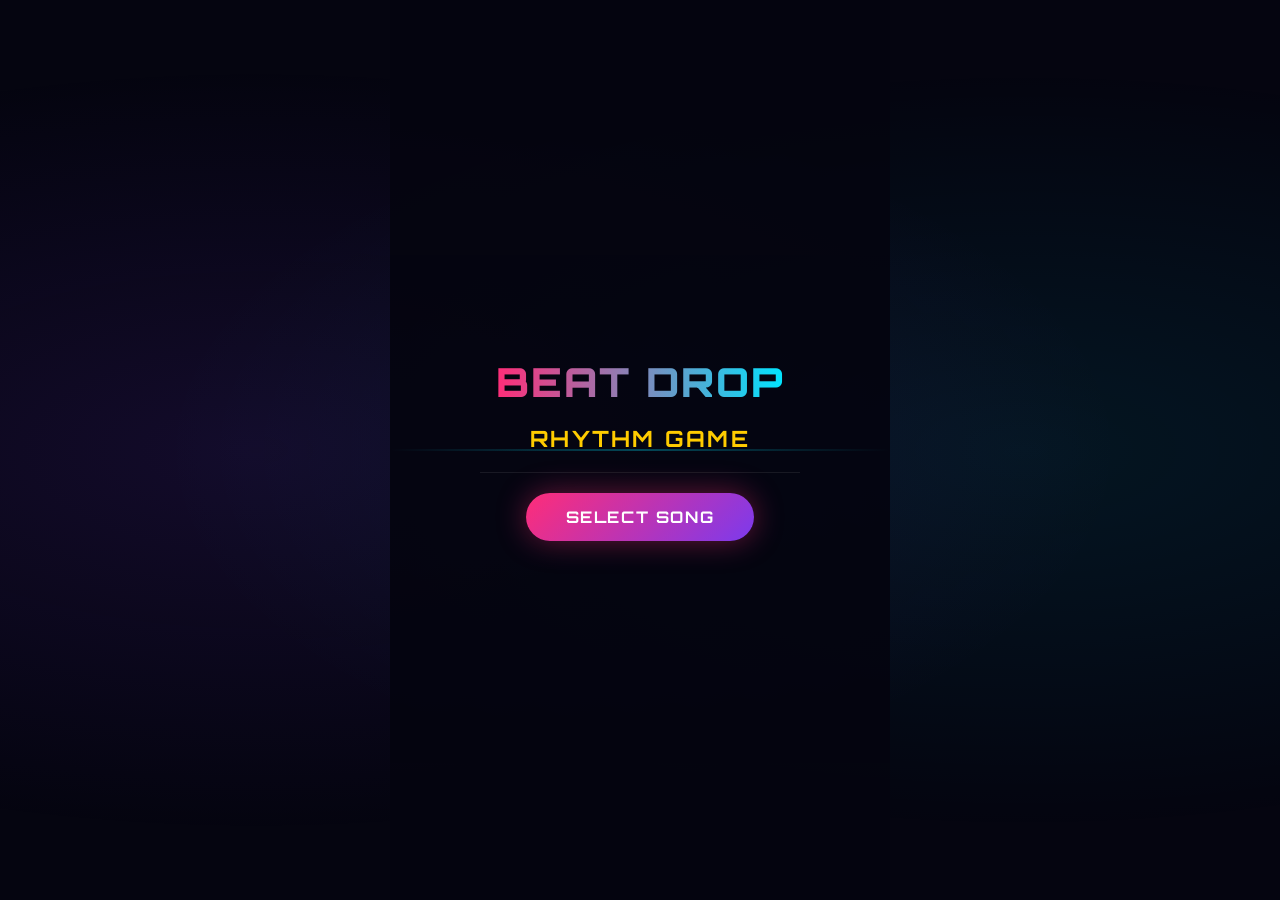
<file: index.html>
<!DOCTYPE html>
<html lang="en">
<head>
<meta charset="UTF-8">
<meta name="viewport" content="width=device-width, initial-scale=1.0">
<title>BEAT DROP</title>
<style>
  @import url('https://fonts.googleapis.com/css2?family=Orbitron:wght@400;700;900&family=Share+Tech+Mono&display=swap');

  :root {
    --col1: #ff2d78;
    --col2: #ffcc00;
    --col3: #00e5ff;
    --col4: #7c3aed;
    --bg: #050510;
  }

  * { margin: 0; padding: 0; box-sizing: border-box; }

  body {
    background: var(--bg);
    font-family: 'Share Tech Mono', monospace;
    color: #fff;
    height: 100vh;
    overflow: hidden;
    display: flex;
    flex-direction: column;
    align-items: center;
    justify-content: center;
  }

  body::before {
    content: '';
    position: fixed;
    inset: 0;
    background:
      radial-gradient(ellipse at 20% 50%, rgba(124,58,237,0.12) 0%, transparent 60%),
      radial-gradient(ellipse at 80% 50%, rgba(0,229,255,0.08) 0%, transparent 60%);
    pointer-events: none;
    z-index: 0;
  }

  #screen {
    position: relative;
    z-index: 1;
    display: flex;
    flex-direction: column;
    align-items: center;
    width: 100%;
    max-width: 500px;
    height: 100vh;
  }

  /* ── SHARED OVERLAY ── */
  .overlay {
    position: absolute;
    inset: 0;
    display: flex;
    flex-direction: column;
    align-items: center;
    justify-content: center;
    background: rgba(5,5,16,0.92);
    z-index: 20;
    gap: 20px;
    padding: 30px;
    text-align: center;
  }

  .overlay.hidden { display: none; }

  .overlay h1 {
    font-family: 'Orbitron', sans-serif;
    font-size: 2.5rem;
    font-weight: 900;
    background: linear-gradient(90deg, var(--col1), var(--col3));
    -webkit-background-clip: text;
    -webkit-text-fill-color: transparent;
    background-clip: text;
    line-height: 1.1;
    letter-spacing: 0.05em;
  }

  .overlay h2 {
    font-family: 'Orbitron', sans-serif;
    font-size: 1.4rem;
    font-weight: 700;
    color: var(--col2);
    letter-spacing: 0.1em;
  }

  .overlay p {
    font-size: 0.85rem;
    color: rgba(255,255,255,0.6);
    line-height: 1.7;
    max-width: 320px;
  }

  /* ── BUTTONS ── */
  .btn {
    font-family: 'Orbitron', sans-serif;
    font-size: 1rem;
    font-weight: 700;
    letter-spacing: 0.1em;
    padding: 14px 40px;
    border-radius: 50px;
    border: none;
    cursor: pointer;
    background: linear-gradient(135deg, var(--col1), var(--col4));
    color: #fff;
    box-shadow: 0 0 30px rgba(255,45,120,0.4);
    transition: transform 0.15s, box-shadow 0.15s;
  }

  .btn:hover {
    transform: scale(1.05);
    box-shadow: 0 0 45px rgba(255,45,120,0.6);
  }

  .btn-ghost {
    font-family: 'Orbitron', sans-serif;
    font-size: 0.8rem;
    font-weight: 700;
    letter-spacing: 0.1em;
    padding: 10px 28px;
    border-radius: 50px;
    border: 2px solid rgba(255,255,255,0.2);
    cursor: pointer;
    background: transparent;
    color: rgba(255,255,255,0.5);
    transition: all 0.2s;
  }

  .btn-ghost:hover {
    border-color: rgba(255,255,255,0.5);
    color: rgba(255,255,255,0.9);
  }

  /* ── DIVIDER ── */
  .divider {
    width: 100%;
    max-width: 320px;
    height: 1px;
    background: rgba(255,255,255,0.08);
  }

  /* ── MAIN MENU SPECIFIC ── */
  #mainMenu .tagline {
    font-size: 0.75rem;
    letter-spacing: 0.25em;
    color: rgba(255,255,255,0.3);
    text-transform: uppercase;
  }

  #mainMenu .menu-actions {
    display: flex;
    flex-direction: column;
    align-items: center;
    gap: 12px;
    width: 100%;
  }

  /* animated scanline on main menu */
  #mainMenu::before {
    content: '';
    position: absolute;
    left: 0; right: 0;
    height: 2px;
    background: linear-gradient(90deg, transparent, var(--col3), transparent);
    opacity: 0.3;
    animation: scanline 4s linear infinite;
    pointer-events: none;
  }

  @keyframes scanline {
    0%   { top: 0%; }
    100% { top: 100%; }
  }

  /* ── LEVEL SELECT ── */
  #levelSelect {
    justify-content: flex-start;
    padding-top: 0;
    gap: 0;
  }

  .level-select-header {
    width: 100%;
    display: flex;
    align-items: center;
    gap: 14px;
    padding: 20px 20px 16px;
    flex-shrink: 0;
    border-bottom: 1px solid rgba(255,255,255,0.06);
  }

  .back-btn {
    width: 36px;
    height: 36px;
    border-radius: 50%;
    border: 2px solid rgba(255,255,255,0.15);
    background: transparent;
    color: rgba(255,255,255,0.6);
    cursor: pointer;
    display: flex;
    align-items: center;
    justify-content: center;
    font-size: 1rem;
    transition: all 0.2s;
    flex-shrink: 0;
  }

  .back-btn:hover {
    border-color: var(--col3);
    color: var(--col3);
  }

  .level-select-header h2 {
    font-family: 'Orbitron', sans-serif;
    font-size: 0.85rem;
    font-weight: 700;
    letter-spacing: 0.25em;
    color: rgba(255,255,255,0.5);
  }

  .song-list {
    width: 100%;
    flex: 1;
    overflow-y: auto;
    padding: 16px;
    display: flex;
    flex-direction: column;
    gap: 12px;
  }

  .song-list::-webkit-scrollbar { width: 4px; }
  .song-list::-webkit-scrollbar-track { background: transparent; }
  .song-list::-webkit-scrollbar-thumb { background: rgba(255,255,255,0.1); border-radius: 2px; }

  /* ── SONG CARD ── */
  .song-card {
    width: 100%;
    border-radius: 14px;
    border: 1px solid rgba(255,255,255,0.08);
    background: rgba(255,255,255,0.03);
    padding: 16px;
    cursor: pointer;
    transition: transform 0.15s, border-color 0.15s, background 0.15s, box-shadow 0.15s;
    display: flex;
    align-items: center;
    gap: 14px;
    position: relative;
    overflow: hidden;
  }

  .song-card::before {
    content: '';
    position: absolute;
    top: 0; left: 0; right: 0;
    height: 2px;
    border-radius: 14px 14px 0 0;
    background: var(--card-accent);
    opacity: 0.6;
    transition: opacity 0.15s;
  }

  .song-card:hover {
    transform: translateY(-2px);
    border-color: rgba(255,255,255,0.18);
    background: rgba(255,255,255,0.06);
    box-shadow: 0 8px 32px rgba(0,0,0,0.4);
  }

  .song-card:hover::before { opacity: 1; }

  .song-card:active { transform: scale(0.98); }

  .song-icon {
    width: 52px;
    height: 52px;
    border-radius: 10px;
    display: flex;
    align-items: center;
    justify-content: center;
    font-size: 1.4rem;
    flex-shrink: 0;
    background: var(--card-accent-bg);
    border: 1px solid var(--card-accent-border);
  }

  .song-info {
    flex: 1;
    text-align: left;
    min-width: 0;
  }

  .song-title {
    font-family: 'Orbitron', sans-serif;
    font-size: 0.95rem;
    font-weight: 700;
    color: #fff;
    letter-spacing: 0.05em;
    white-space: nowrap;
    overflow: hidden;
    text-overflow: ellipsis;
  }

  .song-artist {
    font-size: 0.72rem;
    color: rgba(255,255,255,0.45);
    letter-spacing: 0.08em;
    margin-top: 3px;
  }

  .song-meta {
    display: flex;
    gap: 8px;
    margin-top: 8px;
    flex-wrap: wrap;
  }

  .song-tag {
    font-size: 0.6rem;
    letter-spacing: 0.1em;
    padding: 3px 8px;
    border-radius: 20px;
    background: rgba(255,255,255,0.06);
    color: rgba(255,255,255,0.4);
    border: 1px solid rgba(255,255,255,0.08);
  }

  .song-tag.bpm { color: var(--card-accent-text); border-color: var(--card-accent-border); }

  .song-arrow {
    color: rgba(255,255,255,0.2);
    font-size: 1rem;
    flex-shrink: 0;
    transition: color 0.15s, transform 0.15s;
  }

  .song-card:hover .song-arrow {
    color: rgba(255,255,255,0.6);
    transform: translateX(3px);
  }

  /* ── SONG CONFIG (existing per-song menu) ── */
  #songConfig {
    gap: 20px;
  }

  #songConfig .config-song-name {
    font-family: 'Share Tech Mono', monospace;
    font-size: 0.7rem;
    letter-spacing: 0.2em;
    color: rgba(255,255,255,0.35);
    text-transform: uppercase;
  }

  /* ── KEY MAP ── */
  .key-map {
    display: grid;
    grid-template-columns: repeat(4, 1fr);
    gap: 8px;
    width: 100%;
    max-width: 320px;
  }

  .key-chip {
    padding: 10px 4px;
    border-radius: 8px;
    font-family: 'Orbitron', sans-serif;
    font-size: 1.1rem;
    font-weight: 700;
    border: 2px solid;
    display: flex;
    flex-direction: column;
    align-items: center;
    gap: 3px;
  }

  .key-chip span { font-size: 0.55rem; font-family: 'Share Tech Mono', monospace; opacity: 0.7; }
  .key-chip:nth-child(1) { border-color: var(--col1); color: var(--col1); background: rgba(255,45,120,0.1); }
  .key-chip:nth-child(2) { border-color: var(--col2); color: var(--col2); background: rgba(255,204,0,0.1); }
  .key-chip:nth-child(3) { border-color: var(--col3); color: var(--col3); background: rgba(0,229,255,0.1); }
  .key-chip:nth-child(4) { border-color: var(--col4); color: var(--col4); background: rgba(124,58,237,0.1); }

  /* ── DIFFICULTY ── */
  .diff-select { display: flex; gap: 10px; }

  .diff-btn {
    font-family: 'Orbitron', sans-serif;
    font-size: 0.7rem;
    font-weight: 700;
    letter-spacing: 0.08em;
    padding: 8px 18px;
    border-radius: 50px;
    border: 2px solid rgba(255,255,255,0.2);
    background: transparent;
    color: rgba(255,255,255,0.5);
    cursor: pointer;
    transition: all 0.2s;
  }

  .diff-btn:hover { border-color: var(--col3); color: var(--col3); }
  .diff-btn.active {
    border-color: var(--col2); color: var(--col2);
    background: rgba(255,204,0,0.1);
    box-shadow: 0 0 12px rgba(255,204,0,0.3);
  }

  /* ── NO LIVES TOGGLE ── */
  .toggle-row {
    display: flex; align-items: center; gap: 12px;
    font-size: 0.8rem; color: rgba(255,255,255,0.5); letter-spacing: 0.05em;
  }

  .toggle {
    width: 40px; height: 22px; border-radius: 11px;
    background: rgba(255,255,255,0.1);
    border: 2px solid rgba(255,255,255,0.2);
    position: relative; cursor: pointer;
    transition: background 0.2s, border-color 0.2s;
  }

  .toggle::after {
    content: ''; position: absolute;
    width: 14px; height: 14px; border-radius: 50%;
    background: rgba(255,255,255,0.4);
    top: 2px; left: 2px;
    transition: transform 0.2s, background 0.2s;
  }

  .toggle.on { background: rgba(0,229,255,0.2); border-color: var(--col3); }
  .toggle.on::after { transform: translateX(18px); background: var(--col3); }

  /* ── SCREEN TRANSITIONS ── */
  .overlay {
    transition: opacity 0.2s ease, transform 0.2s ease;
  }

  .overlay.slide-out-left {
    animation: slideOutLeft 0.2s ease forwards;
  }

  .overlay.slide-in-right {
    animation: slideInRight 0.2s ease forwards;
  }

  .overlay.slide-out-right {
    animation: slideOutRight 0.2s ease forwards;
  }

  .overlay.slide-in-left {
    animation: slideInLeft 0.2s ease forwards;
  }

  @keyframes slideOutLeft {
    from { opacity: 1; transform: translateX(0); }
    to   { opacity: 0; transform: translateX(-40px); }
  }

  @keyframes slideInRight {
    from { opacity: 0; transform: translateX(40px); }
    to   { opacity: 1; transform: translateX(0); }
  }

  @keyframes slideOutRight {
    from { opacity: 1; transform: translateX(0); }
    to   { opacity: 0; transform: translateX(40px); }
  }

  @keyframes slideInLeft {
    from { opacity: 0; transform: translateX(-40px); }
    to   { opacity: 1; transform: translateX(0); }
  }
</style>

<link rel="stylesheet" href="game.css">
</head>
<body>
<div id="screen">

  <!-- ══════════════════════════════════════
       SCREEN 1: MAIN MENU
  ══════════════════════════════════════ -->
  <div class="overlay" id="mainMenu">
    <h1>BEAT DROP</h1>
    <h2>RHYTHM GAME</h2>

    <div class="divider"></div>

    <div class="menu-actions">
      <button class="btn" id="selectSongBtn">SELECT SONG</button>
    </div>
  </div>

  <!-- ══════════════════════════════════════
       SCREEN 2: LEVEL SELECT
  ══════════════════════════════════════ -->
  <div class="overlay hidden" id="levelSelect">
    <div class="level-select-header">
      <button class="back-btn" id="backToMainBtn">&#8592;</button>
      <h2>SELECT SONG</h2>
    </div>
    <div class="song-list" id="songList">
      <!-- Song cards injected by JS -->
    </div>
  </div>

  <!-- ══════════════════════════════════════
       SCREEN 3: SONG CONFIG (per-song menu)
  ══════════════════════════════════════ -->
  <div class="overlay hidden" id="songConfig">
    <div class="config-song-name" id="configSongName"></div>
    <h2 id="configSongTitle"></h2>

    <p>Hit notes as they reach the bottom.<br>Don't miss — you only have 4 lives.</p>

    <div class="key-map">
      <div class="key-chip">D<span>LANE 1</span></div>
      <div class="key-chip">F<span>LANE 2</span></div>
      <div class="key-chip">J<span>LANE 3</span></div>
      <div class="key-chip">K<span>LANE 4</span></div>
    </div>

    <div class="divider"></div>

    <div class="diff-select" id="diffSelect">
      <button class="diff-btn" data-diff="easy">EASY</button>
      <button class="diff-btn active" data-diff="medium">MEDIUM</button>
      <button class="diff-btn" data-diff="hard">HARD</button>
    </div>

    <div class="toggle-row">
      <div class="toggle" id="noLivesToggle"></div>
      NO LIVES MODE
    </div>

    <div style="display:flex; gap:12px; flex-wrap:wrap; justify-content:center;">
      <button class="btn" id="playBtn">PLAY</button>
      <button class="btn-ghost" id="backToLevelSelectBtn">BACK</button>
    </div>
  </div>

  <!-- ══════════════════════════════════════
       GAME AREA
  ══════════════════════════════════════ -->
  <div id="gameArea">
    <div id="hud">
      <div id="scoreDisplay">0</div>
      <div id="multiplierWrap">
        <div id="multiplierDisplay">x1</div>
        <div id="multiplierTrack">
          <div id="multiplierBar"></div>
        </div>
      </div>
    </div>
    <div id="track"></div>
    <div id="buttons">
      <button class="lane-btn" data-lane="0">D</button>
      <button class="lane-btn" data-lane="1">F</button>
      <button class="lane-btn" data-lane="2">J</button>
      <button class="lane-btn" data-lane="3">K</button>
    </div>
  </div>

</div><!-- end #screen -->

<script src="game.js"></script>
</body>
</html>
</file>
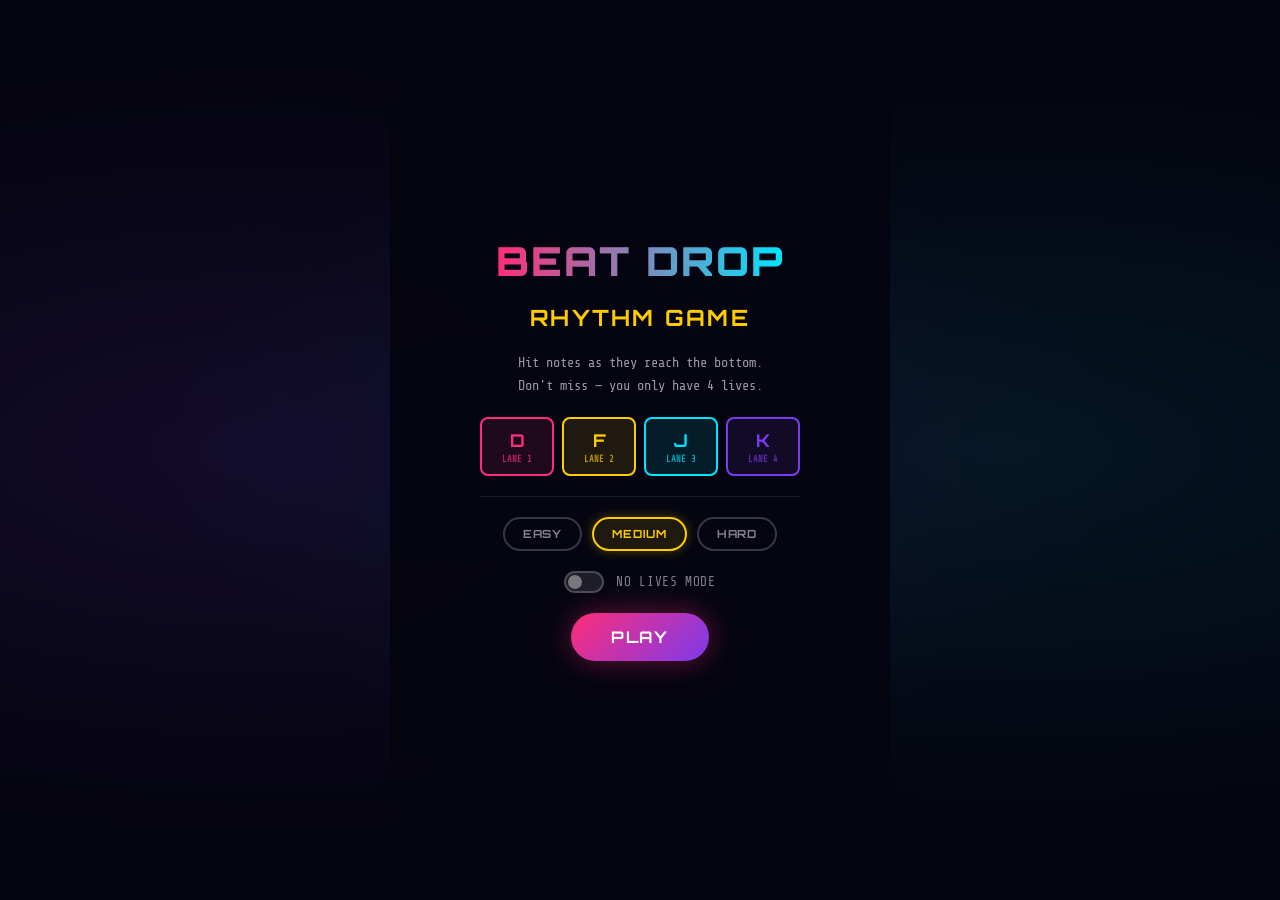
<file: Rhythm Game (UI).html>
<!DOCTYPE html>
<html lang="en">
<head>
<meta charset="UTF-8">
<meta name="viewport" content="width=device-width, initial-scale=1.0">
<title>BEAT DROP</title>
<style>
  @import url('https://fonts.googleapis.com/css2?family=Orbitron:wght@400;700;900&family=Share+Tech+Mono&display=swap');

  :root {
    --col1: #ff2d78;
    --col2: #ffcc00;
    --col3: #00e5ff;
    --col4: #7c3aed;
    --bg: #050510;
  }

  * { margin: 0; padding: 0; box-sizing: border-box; }

  body {
    background: var(--bg);
    font-family: 'Share Tech Mono', monospace;
    color: #fff;
    height: 100vh;
    overflow: hidden;
    display: flex;
    flex-direction: column;
    align-items: center;
    justify-content: center;
  }

  body::before {
    content: '';
    position: fixed;
    inset: 0;
    background:
      radial-gradient(ellipse at 20% 50%, rgba(124,58,237,0.12) 0%, transparent 60%),
      radial-gradient(ellipse at 80% 50%, rgba(0,229,255,0.08) 0%, transparent 60%);
    pointer-events: none;
    z-index: 0;
  }

  #screen {
    position: relative;
    z-index: 1;
    display: flex;
    flex-direction: column;
    align-items: center;
    width: 100%;
    max-width: 500px;
    height: 100vh;
  }

  /* ── MENU OVERLAY ── */
  .overlay {
    position: absolute;
    inset: 0;
    display: flex;
    flex-direction: column;
    align-items: center;
    justify-content: center;
    background: rgba(5,5,16,0.92);
    z-index: 20;
    gap: 20px;
    padding: 30px;
    text-align: center;
  }

  .overlay h1 {
    font-family: 'Orbitron', sans-serif;
    font-size: 2.5rem;
    font-weight: 900;
    background: linear-gradient(90deg, var(--col1), var(--col3));
    -webkit-background-clip: text;
    -webkit-text-fill-color: transparent;
    line-height: 1.1;
    letter-spacing: 0.05em;
  }

  .overlay h2 {
    font-family: 'Orbitron', sans-serif;
    font-size: 1.4rem;
    font-weight: 700;
    color: var(--col2);
    letter-spacing: 0.1em;
  }

  .overlay p {
    font-size: 0.85rem;
    color: rgba(255,255,255,0.6);
    line-height: 1.7;
    max-width: 320px;
  }

  /* ── KEY MAP ── */
  .key-map {
    display: grid;
    grid-template-columns: repeat(4, 1fr);
    gap: 8px;
    width: 100%;
    max-width: 320px;
  }

  .key-chip {
    padding: 10px 4px;
    border-radius: 8px;
    font-family: 'Orbitron', sans-serif;
    font-size: 1.1rem;
    font-weight: 700;
    border: 2px solid;
    display: flex;
    flex-direction: column;
    align-items: center;
    gap: 3px;
  }

  .key-chip span { font-size: 0.55rem; font-family: 'Share Tech Mono', monospace; opacity: 0.7; }
  .key-chip:nth-child(1) { border-color: var(--col1); color: var(--col1); background: rgba(255,45,120,0.1); }
  .key-chip:nth-child(2) { border-color: var(--col2); color: var(--col2); background: rgba(255,204,0,0.1); }
  .key-chip:nth-child(3) { border-color: var(--col3); color: var(--col3); background: rgba(0,229,255,0.1); }
  .key-chip:nth-child(4) { border-color: var(--col4); color: var(--col4); background: rgba(124,58,237,0.1); }

  /* ── BUTTONS ── */
  .btn {
    font-family: 'Orbitron', sans-serif;
    font-size: 1rem;
    font-weight: 700;
    letter-spacing: 0.1em;
    padding: 14px 40px;
    border-radius: 50px;
    border: none;
    cursor: pointer;
    background: linear-gradient(135deg, var(--col1), var(--col4));
    color: #fff;
    box-shadow: 0 0 30px rgba(255,45,120,0.4);
    transition: transform 0.15s, box-shadow 0.15s;
  }

  .btn:hover {
    transform: scale(1.05);
    box-shadow: 0 0 45px rgba(255,45,120,0.6);
  }

  /* ── DIFFICULTY ── */
  .diff-select {
    display: flex;
    gap: 10px;
  }

  .diff-btn {
    font-family: 'Orbitron', sans-serif;
    font-size: 0.7rem;
    font-weight: 700;
    letter-spacing: 0.08em;
    padding: 8px 18px;
    border-radius: 50px;
    border: 2px solid rgba(255,255,255,0.2);
    background: transparent;
    color: rgba(255,255,255,0.5);
    cursor: pointer;
    transition: all 0.2s;
  }

  .diff-btn:hover {
    border-color: var(--col3);
    color: var(--col3);
  }

  .diff-btn.active {
    border-color: var(--col2);
    color: var(--col2);
    background: rgba(255,204,0,0.1);
    box-shadow: 0 0 12px rgba(255,204,0,0.3);
  }

  /* ── NO LIVES TOGGLE ── */
  .toggle-row {
    display: flex;
    align-items: center;
    gap: 12px;
    font-size: 0.8rem;
    color: rgba(255,255,255,0.5);
    letter-spacing: 0.05em;
  }

  .toggle {
    width: 40px;
    height: 22px;
    border-radius: 11px;
    background: rgba(255,255,255,0.1);
    border: 2px solid rgba(255,255,255,0.2);
    position: relative;
    cursor: pointer;
    transition: background 0.2s, border-color 0.2s;
  }

  .toggle::after {
    content: '';
    position: absolute;
    width: 14px;
    height: 14px;
    border-radius: 50%;
    background: rgba(255,255,255,0.4);
    top: 2px;
    left: 2px;
    transition: transform 0.2s, background 0.2s;
  }

  .toggle.on {
    background: rgba(0,229,255,0.2);
    border-color: var(--col3);
  }

  .toggle.on::after {
    transform: translateX(18px);
    background: var(--col3);
  }

  /* ── DIVIDER ── */
  .divider {
    width: 100%;
    max-width: 320px;
    height: 1px;
    background: rgba(255,255,255,0.08);
  }
</style>
</head>
<body>
<div id="screen">
  <div class="overlay" id="menu">
    <h1>BEAT DROP</h1>
    <h2>RHYTHM GAME</h2>

    <p>Hit notes as they reach the bottom.<br>Don't miss — you only have 4 lives.</p>

    <div class="key-map">
      <div class="key-chip">D<span>LANE 1</span></div>
      <div class="key-chip">F<span>LANE 2</span></div>
      <div class="key-chip">J<span>LANE 3</span></div>
      <div class="key-chip">K<span>LANE 4</span></div>
    </div>

    <div class="divider"></div>

    <div class="diff-select">
      <button class="diff-btn">EASY</button>
      <button class="diff-btn active">MEDIUM</button>
      <button class="diff-btn">HARD</button>
    </div>

    <div class="toggle-row">
      <div class="toggle" id="noLivesToggle"></div>
      NO LIVES MODE
    </div>

    <button class="btn">PLAY</button>
  </div>
</div>
</body>
</html>
</file>
<file: game.css>
/* ── GAME AREA ── */
#gameArea {
  display: none;
  position: absolute;
  inset: 0;
  flex-direction: column;
  align-items: center;
}
#gameArea.active { display: flex; }

/* ── HUD ── */
#hud {
  width: 100%;
  display: flex;
  align-items: center;
  justify-content: space-between;
  padding: 10px 14px 6px;
  position: relative;
  z-index: 10;
  flex-shrink: 0;
}

#scoreDisplay {
  font-family: 'Orbitron', sans-serif;
  font-size: 1.5rem;
  font-weight: 700;
  color: #fff;
  letter-spacing: 0.08em;
  min-width: 120px;
  text-align: left;
  text-shadow: 0 0 20px rgba(255,255,255,0.25);
}

/* ── MULTIPLIER DISPLAY ── */
#multiplierWrap {
  display: flex;
  flex-direction: column;
  align-items: center;
  gap: 4px;
}

#multiplierDisplay {
  font-family: 'Orbitron', sans-serif;
  font-size: 1.2rem;
  font-weight: 900;
  color: var(--col2);
  letter-spacing: 0.1em;
  text-shadow: 0 0 14px rgba(255,204,0,0.5);
  transition: color 0.15s;
}

#multiplierDisplay.multiplier-pulse {
  animation: multPulse 0.25s ease-out;
}

@keyframes multPulse {
  0%   { transform: scale(1);    }
  40%  { transform: scale(1.45); }
  100% { transform: scale(1);    }
}

/* streak progress bar toward next multiplier */
#multiplierTrack {
  width: 80px;
  height: 4px;
  border-radius: 2px;
  background: rgba(255,255,255,0.1);
  overflow: hidden;
}

#multiplierBar {
  height: 100%;
  width: 0%;
  border-radius: 2px;
  background: var(--col2);
  box-shadow: 0 0 6px rgba(255,204,0,0.6);
  transition: width 0.12s ease-out, background 0.2s;
}

/* ── NOTE TRACK ── */
#track {
  flex: 1;
  width: 100%;
  position: relative;
  overflow: visible;
  border-bottom: 2px solid rgba(255,255,255,0.08);
}

/* ── FALLING NOTES ── */
.note {
  position: absolute;
  width: calc(25% - 10px);
  height: 64px;
  border-radius: 8px;
  top: -40px;
  z-index: 5;
  pointer-events: none;
}
.note[data-lane="0"] { left: 5px;             background: rgba(255,45,120,0.85);  border: 2px solid var(--col1); box-shadow: 0 0 10px rgba(255,45,120,0.5); }
.note[data-lane="1"] { left: calc(25% + 5px); background: rgba(255,204,0,0.85);   border: 2px solid var(--col2); box-shadow: 0 0 10px rgba(255,204,0,0.5); }
.note[data-lane="2"] { left: calc(50% + 5px); background: rgba(0,229,255,0.85);   border: 2px solid var(--col3); box-shadow: 0 0 10px rgba(0,229,255,0.5); }
.note[data-lane="3"] { left: calc(75% + 5px); background: rgba(124,58,237,0.85);  border: 2px solid var(--col4); box-shadow: 0 0 10px rgba(124,58,237,0.5); }

@keyframes noteHit {
  0%   { transform: scale(1);   opacity: 1; }
  50%  { transform: scale(1.4); opacity: 0.6; }
  100% { transform: scale(0);   opacity: 0; }
}
.note.hit { animation: noteHit 0.15s ease-out forwards; }

/* ── LANE BUTTONS ── */
#buttons {
  width: 100%;
  display: grid;
  grid-template-columns: repeat(4, 1fr);
  gap: 6px;
  padding: 10px;
  position: relative;
  z-index: 0;
}

.lane-btn {
  height: 64px;
  border-radius: 10px;
  border: 2px solid;
  background: transparent;
  font-family: 'Orbitron', sans-serif;
  font-size: 1.1rem;
  font-weight: 700;
  cursor: pointer;
  transition: transform 0.08s, box-shadow 0.08s, background 0.08s;
}

/* idle state */
.lane-btn[data-lane="0"] { border-color: var(--col1); color: var(--col1); }
.lane-btn[data-lane="1"] { border-color: var(--col2); color: var(--col2); }
.lane-btn[data-lane="2"] { border-color: var(--col3); color: var(--col3); }
.lane-btn[data-lane="3"] { border-color: var(--col4); color: var(--col4); }

/* pressed state */
.lane-btn.pressed[data-lane="0"] { background: rgba(255,45,120,0.35);  box-shadow: 0 0 20px rgba(255,45,120,0.7);  transform: scaleY(0.92); }
.lane-btn.pressed[data-lane="1"] { background: rgba(255,204,0,0.35);   box-shadow: 0 0 20px rgba(255,204,0,0.7);   transform: scaleY(0.92); }
.lane-btn.pressed[data-lane="2"] { background: rgba(0,229,255,0.35);   box-shadow: 0 0 20px rgba(0,229,255,0.7);   transform: scaleY(0.92); }
.lane-btn.pressed[data-lane="3"] { background: rgba(124,58,237,0.35);  box-shadow: 0 0 20px rgba(124,58,237,0.7);  transform: scaleY(0.92); }

/* ── HIT FEEDBACK ── */
.feedback-label {
  position: absolute;
  bottom: 80px;
  transform: translateX(-50%);
  font-family: 'Orbitron', sans-serif;
  font-size: 0.85rem;
  font-weight: 700;
  letter-spacing: 0.12em;
  pointer-events: none;
  z-index: 10;
  animation: feedbackRise 0.6s ease-out forwards;
}

.feedback-perfect { color: #ffcc00; text-shadow: 0 0 12px #ffcc00; }
.feedback-early   { color: #00e5ff; text-shadow: 0 0 12px #00e5ff; }
.feedback-late    { color: #ff2d78; text-shadow: 0 0 12px #ff2d78; }
.feedback-miss    { color: rgba(255,255,255,0.35); }

@keyframes feedbackRise {
  0%   { opacity:1; transform:translateX(-50%) translateY(0)     scale(1.2); }
  20%  { opacity:1; transform:translateX(-50%) translateY(-6px)  scale(1);   }
  100% { opacity:0; transform:translateX(-50%) translateY(-32px) scale(0.85);}
}

/* ── GAME OVER SCREEN ── */
#gameOverScreen {
  position: absolute;
  inset: 0;
  display: flex;
  flex-direction: column;
  align-items: center;
  justify-content: center;
  background: rgba(5,5,16,0.95);
  z-index: 30;
  gap: 18px;
  padding: 30px;
  text-align: center;
  animation: goFadeIn 0.4s ease-out;
}

@keyframes goFadeIn {
  from { opacity: 0; transform: scale(0.96); }
  to   { opacity: 1; transform: scale(1); }
}

.go-title {
  font-family: 'Orbitron', sans-serif;
  font-size: 1.1rem;
  font-weight: 700;
  letter-spacing: 0.25em;
  color: rgba(255,255,255,0.5);
}

.go-rank {
  font-family: 'Orbitron', sans-serif;
  font-size: 6rem;
  font-weight: 900;
  line-height: 1;
  letter-spacing: 0.05em;
  animation: rankPop 0.5s cubic-bezier(0.175, 0.885, 0.32, 1.275) forwards;
}

@keyframes rankPop {
  0%   { transform: scale(0.4); opacity: 0; }
  60%  { transform: scale(1.1); }
  100% { transform: scale(1);   opacity: 1; }
}

.go-stats {
  display: grid;
  grid-template-columns: 1fr 1fr;
  gap: 10px;
  width: 100%;
  max-width: 280px;
}

.go-stat {
  background: rgba(255,255,255,0.04);
  border: 1px solid rgba(255,255,255,0.08);
  border-radius: 10px;
  padding: 12px;
  display: flex;
  flex-direction: column;
  gap: 4px;
}

.go-stat-label {
  font-family: 'Share Tech Mono', monospace;
  font-size: 0.65rem;
  color: rgba(255,255,255,0.4);
  letter-spacing: 0.12em;
}

.go-stat-value {
  font-family: 'Orbitron', sans-serif;
  font-size: 1.1rem;
  font-weight: 700;
  color: #fff;
}

/* ── HOLD NOTE TAIL ── */
.note-tail {
  position: absolute;
  width: calc(25% - 10px);
  border-radius: 6px 6px 0 0;
  z-index: 4;
  pointer-events: none;
  opacity: 0.45;
  transition: height 0.05s linear;
}

.note-tail[data-lane="0"] { left: 5px;             background: rgba(255,45,120,0.6);  border: 2px solid var(--col1); border-bottom: none; }
.note-tail[data-lane="1"] { left: calc(25% + 5px); background: rgba(255,204,0,0.6);   border: 2px solid var(--col2); border-bottom: none; }
.note-tail[data-lane="2"] { left: calc(50% + 5px); background: rgba(0,229,255,0.6);   border: 2px solid var(--col3); border-bottom: none; }
.note-tail[data-lane="3"] { left: calc(75% + 5px); background: rgba(124,58,237,0.6);  border: 2px solid var(--col4); border-bottom: none; }

/* Glows brighter while the player is holding */
.note-tail.holding {
  opacity: 0.9;
  box-shadow: 0 0 16px rgba(255,255,255,0.25);
}

/* Flash out on successful completion */
@keyframes holdComplete {
  0%   { opacity: 0.9; transform: scaleX(1.15); }
  100% { opacity: 0;   transform: scaleX(0.8); }
}
.note-tail.complete {
  animation: holdComplete 0.2s ease-out forwards;
}

/* ── COUNTDOWN BEFORE SONG START ── */
#countdownOverlay {
  position: absolute;
  inset: 0;
  z-index: 25;
  display: flex;
  align-items: center;
  justify-content: center;
  background: rgba(5, 5, 16, 0.65);
  pointer-events: none;
}

#countdownText {
  font-family: 'Orbitron', sans-serif;
  font-size: 6rem;
  font-weight: 900;
  color: #ffcc00;
  text-shadow: 0 0 30px rgba(255, 204, 0, 0.8);
  animation: countdownPop 0.8s ease-out;
}

@keyframes countdownPop {
  0% {
    transform: scale(0.4);
    opacity: 0;
  }
  30% {
    transform: scale(1.2);
    opacity: 1;
  }
  100% {
    transform: scale(1);
    opacity: 0.9;
  }
}
</file>
